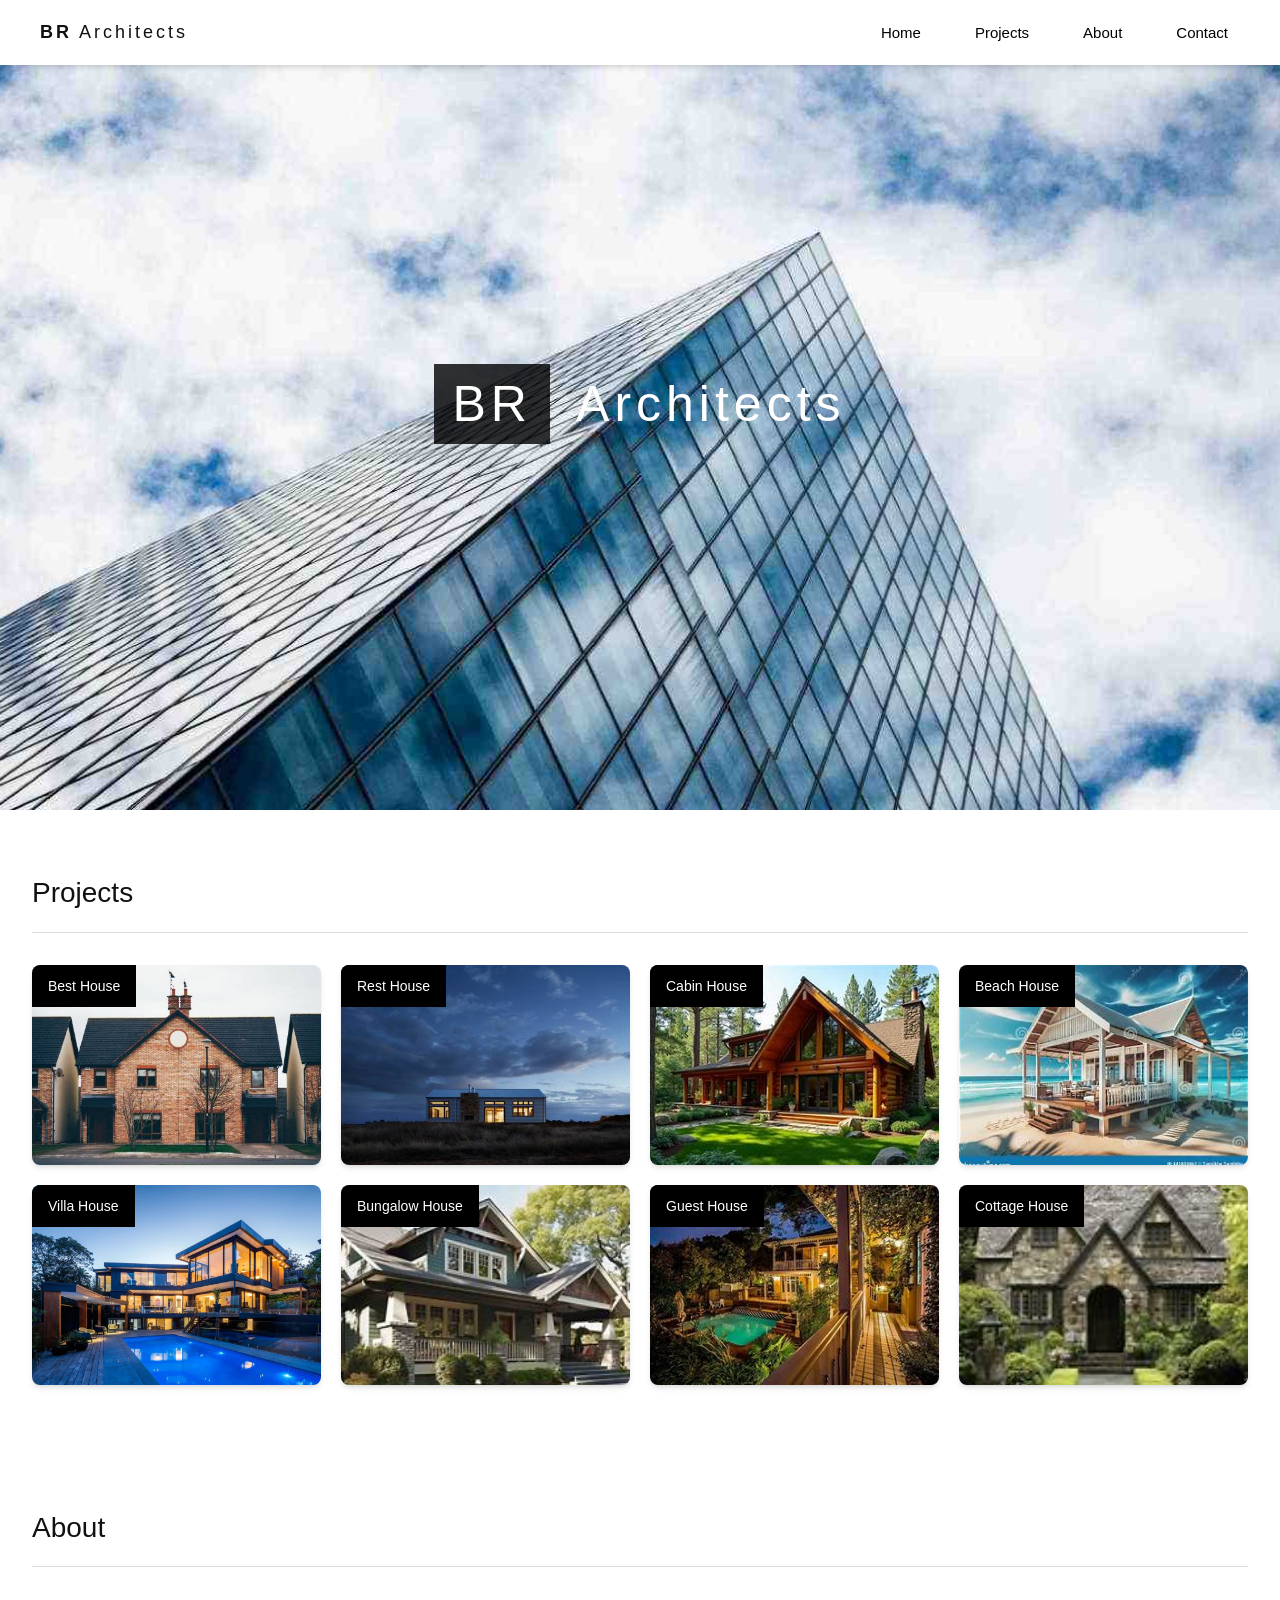
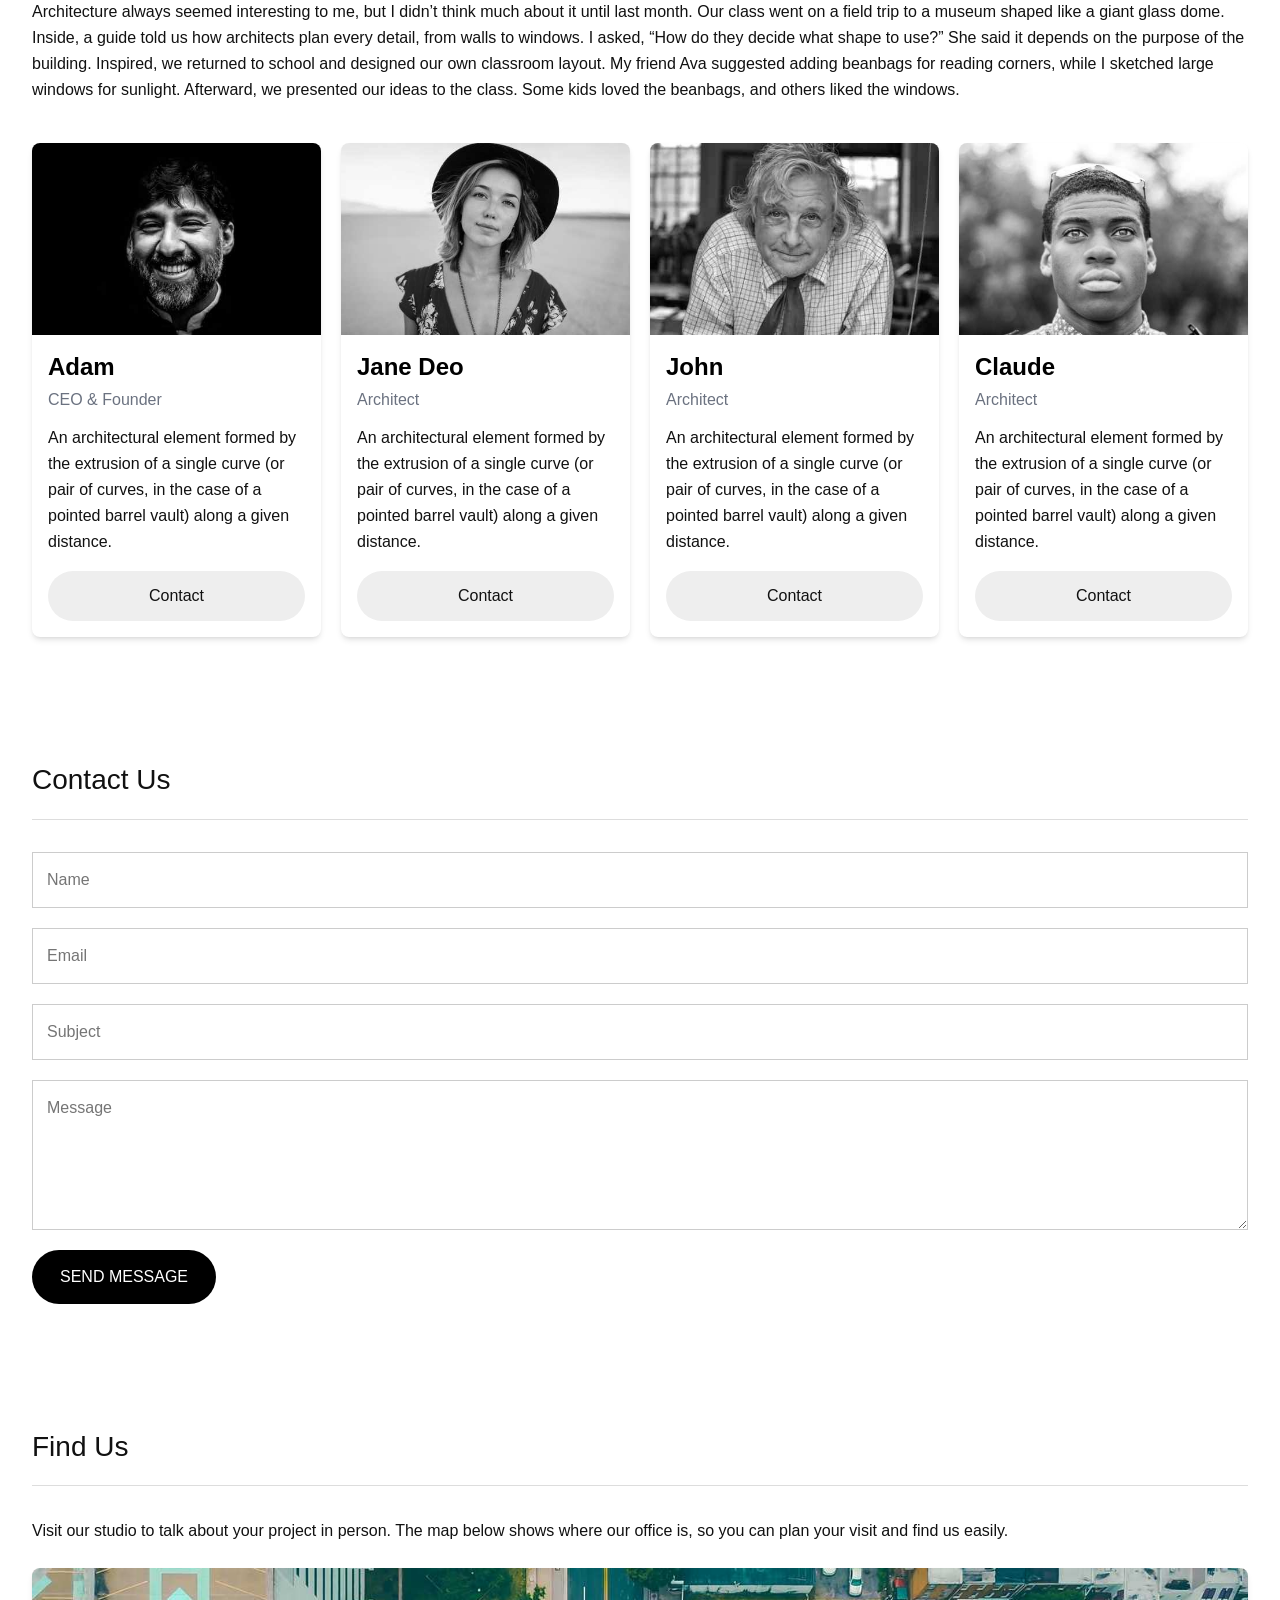
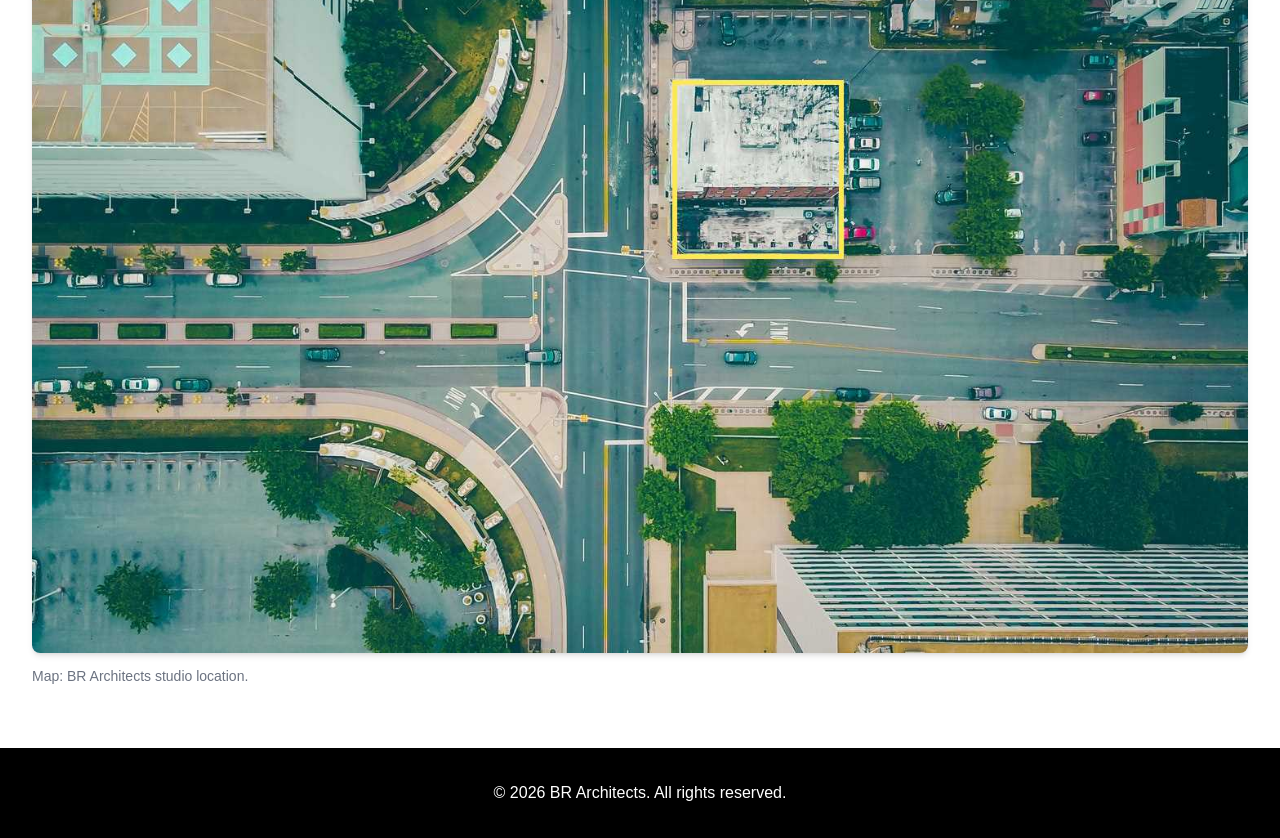
<file: plain-css/index.html>
<!DOCTYPE html>
<html lang="en">

<head>
     <meta charset="UTF-8" />
     <meta name="viewport" content="width=device-width, initial-scale=1.0" />
     <title>BR Architects</title>
     <link rel="stylesheet" href="style.css" />
</head>

<body>

     <!-- Navbar -->
     <nav class="navbar" aria-label="Main">
          <!-- Logo -->
          <a href="#" class="logo"><span>BR</span> Architects</a>

          <!-- Links -->
          <ul class="nav-links">
               <li><a href="#">Home</a></li>
               <li><a href="#project">Projects</a></li>
               <li><a href="#About">About</a></li>
               <li><a href="#Contact">Contact</a></li>
          </ul>
     </nav>

     <!-- Hero -->
     <header class="hero">
          <img src="images/architect.jpg" alt="Architecture" />
          <div class="hero-text">
               <h1><span>BR</span> Architects</h1>
          </div>
     </header>

     <main class="container">

          <!-- Projects -->
          <section id="project">
               <h2>Projects</h2>

               <div class="project-grid">
                    <div class="project-card">
                         <span>Best House</span>
                         <img src="images/house2.jpg" alt="Best House" />
                    </div>
                    <div class="project-card">
                         <span>Rest House</span>
                         <img src="images/house3.jpg" alt="Rest House" />
                    </div>
                    <div class="project-card">
                         <span>Cabin House</span>
                         <img src="images/house4.jpg" alt="Cabin House" />
                    </div>
                    <div class="project-card">
                         <span>Beach House</span>
                         <img src="images/house5.jpg" alt="Beach House" />
                    </div>
                    <div class="project-card">
                         <span>Villa House</span>
                         <img src="images/house6.jpg" alt="Villa House" />
                    </div>
                    <div class="project-card">
                         <span>Bungalow House</span>
                         <img src="images/house7.jpg" alt="Bungalow House" />
                    </div>
                    <div class="project-card">
                         <span>Guest House</span>
                         <img src="images/house8.jpg" alt="Guest House" />
                    </div>
                    <div class="project-card">
                         <span>Cottage House</span>
                         <img src="images/house9.jpg" alt="Cottage House" />
                    </div>
               </div>
          </section>

          <!-- About -->
          <section id="About">
               <h2>About</h2>
               <p class="about-text">Architecture always seemed interesting to me, but I didn’t think much about it
                    until
                    last month. Our class went on a field trip to a museum shaped like a giant glass dome. Inside, a
                    guide told us how architects plan every detail, from walls to windows. I asked, “How do they decide
                    what shape to use?” She said it depends on the purpose of the building. Inspired, we returned to
                    school and designed our own classroom layout. My friend Ava suggested adding beanbags for reading
                    corners, while I sketched large windows for sunlight. Afterward, we presented our ideas to the
                    class. Some kids loved the beanbags, and others liked the windows.</p>

               <!-- Team cards -->
               <div class="team-grid">
                    <div class="team-card">
                         <img src="images/team2.jpg" alt="Adam, CEO" />
                         <div class="team-body">
                              <h3>Adam</h3>
                              <span>CEO &amp; Founder</span>
                              <p>An architectural element formed by the extrusion of a single curve (or pair of curves,
                                   in
                                   the case of a pointed barrel vault) along a given distance.</p>
                              <a href="#Contact" class="team-contact">Contact</a>
                         </div>
                    </div>
                    <div class="team-card">
                         <img src="images/team1.jpg" alt="Jane Deo, Architect" />
                         <div class="team-body">
                              <h3>Jane Deo</h3>
                              <span>Architect</span>
                              <p>An architectural element formed by the extrusion of a single curve (or pair of curves,
                                   in
                                   the case of a pointed barrel vault) along a given distance.</p>
                              <a href="#Contact" class="team-contact">Contact</a>
                         </div>
                    </div>
                    <div class="team-card">
                         <img src="images/team3.jpg" alt="John, Architect" />
                         <div class="team-body">
                              <h3>John</h3>
                              <span>Architect</span>
                              <p>An architectural element formed by the extrusion of a single curve (or pair of curves,
                                   in
                                   the case of a pointed barrel vault) along a given distance.</p>
                              <a href="#Contact" class="team-contact">Contact</a>
                         </div>
                    </div>
                    <div class="team-card">
                         <img src="images/team4.jpg" alt="Claude, Architect" />
                         <div class="team-body">
                              <h3>Claude</h3>
                              <span>Architect</span>
                              <p>An architectural element formed by the extrusion of a single curve (or pair of curves,
                                   in
                                   the case of a pointed barrel vault) along a given distance.</p>
                              <a href="#Contact" class="team-contact">Contact</a>
                         </div>
                    </div>
               </div>
          </section>

          <!-- Contact -->
          <section id="Contact">
               <h2>Contact Us</h2>

               <form class="contact-form">
                    <input type="text" placeholder="Name" aria-label="Name" required />
                    <input type="email" placeholder="Email" aria-label="Email" required />
                    <input type="text" placeholder="Subject" aria-label="Subject" required />
                    <textarea placeholder="Message" aria-label="Message"></textarea>
                    <button type="submit">SEND MESSAGE</button>
               </form>
          </section>

          <!-- Map -->
          <section id="Location" class="map">
               <h2>Find Us</h2>
               <p class="map-intro">Visit our studio to talk about your project in person. The map below shows where our
                    office is, so you can plan your visit and find us easily.</p>
               <img src="images/map.jpg" alt="Map showing the BR Architects location" />
               <p class="map-caption">Map: BR Architects studio location.</p>
          </section>

     </main>

     <footer>
          <p>&copy; 2026 BR Architects. All rights reserved.</p>
     </footer>

</body>

</html>
</file>
<file: plain-css/style.css>
* {
  margin: 0;
  padding: 0;
  box-sizing: border-box;
}

body {
  font-family: Arial, sans-serif;
  color: #111;
  line-height: 1.625;
}

a {
  text-decoration: none;
  color: inherit;
}

ul {
  list-style: none;
}

img {
  display: block;
  max-width: 100%;
}

h1,
h2,
h3 {
  font-weight: normal;
}

/* Visible keyboard focus on every link, button and field */
a:focus-visible,
button:focus-visible {
  outline: 2px solid #000;
  outline-offset: 2px;
}

/* ---------- Navbar (mobile first) ---------- */
.navbar {
  position: fixed;
  top: 0;
  z-index: 50;
  width: 100%;
  display: flex;
  flex-direction: column;
  align-items: center;
  justify-content: space-between;
  gap: 16px;
  background: #fff;
  padding: 18px 40px;
  box-shadow: 0 4px 6px -1px rgba(0, 0, 0, 0.1), 0 2px 4px -2px rgba(0, 0, 0, 0.1);
}

.logo {
  font-size: 18px;
  letter-spacing: 3px;
}

.logo span {
  font-weight: bold;
}

.nav-links {
  display: flex;
  gap: 16px;
}

.nav-links a {
  padding: 10px 12px;
  border-radius: 6px;
  font-size: 15px;
  color: #000;
  transition: 0.15s;
}

.nav-links a:hover {
  background: #6b7280;
  color: #fff;
  opacity: 0.7;
  box-shadow: 0 4px 6px -1px rgba(0, 0, 0, 0.1), 0 2px 4px -2px rgba(0, 0, 0, 0.1);
}

/* ---------- Hero ---------- */
.hero {
  position: relative;
}

.hero img {
  width: 100%;
  height: 70vh;
  object-fit: cover;
}

.hero-text {
  position: absolute;
  inset: 0;
  display: flex;
  justify-content: center;
  align-items: center;
}

.hero-text h1 {
  text-align: center;
  font-size: 28px;
  letter-spacing: 5px;
  color: #fff;
}

.hero-text span {
  margin-right: 10px;
  background: rgba(0, 0, 0, 0.8);
  padding: 12px 18px;
}

/* ---------- Layout ---------- */
.container {
  width: 95%;
  max-width: 1400px;
  margin: 0 auto;
}

section {
  padding: 60px 0;
  /* keeps headings visible below the fixed navbar */
  scroll-margin-top: 128px;
}

section h2 {
  margin-bottom: 32px;
  border-bottom: 1px solid #ddd;
  padding-bottom: 16px;
  font-size: 28px;
}

/* ---------- Projects ---------- */
.project-grid,
.team-grid {
  display: grid;
  grid-template-columns: 1fr;
  gap: 20px;
}

.project-card {
  position: relative;
  overflow: hidden;
  border-radius: 8px;
  box-shadow: 0 4px 6px -1px rgba(0, 0, 0, 0.1), 0 2px 4px -2px rgba(0, 0, 0, 0.1);
}

.project-card span {
  position: absolute;
  top: 0;
  left: 0;
  background: #000;
  color: #fff;
  padding: 10px 16px;
  font-size: 14px;
}

.project-card img {
  width: 100%;
  height: 200px;
  object-fit: cover;
}

/* ---------- About / Team ---------- */
.about-text {
  margin-bottom: 40px;
}

.team-card {
  overflow: hidden;
  border-radius: 8px;
  background: #fff;
  box-shadow: 0 4px 6px -1px rgba(0, 0, 0, 0.1), 0 2px 4px -2px rgba(0, 0, 0, 0.1);
}

.team-body {
  padding: 16px;
}

.team-card img {
  width: 100%;
  background: #111;
  filter: grayscale(100%);
}

.team-card h3 {
  font-size: 24px;
  font-weight: 700;
  line-height: 1.333;
  color: #000;
}

.team-card span {
  display: block;
  margin: 4px 0 12px;
  color: #6b7280;
}

.team-contact {
  display: block;
  width: 100%;
  margin-top: 16px;
  padding: 12px;
  border-radius: 9999px;
  background: #eee;
  text-align: center;
  transition: 0.15s;
}

.team-contact:hover {
  background: #ddd;
}

/* ---------- Contact form ---------- */
.contact-form {
  display: flex;
  flex-direction: column;
  gap: 20px;
}

.contact-form input,
.contact-form textarea {
  width: 100%;
  padding: 14px;
  border: 1px solid #ccc;
  font: inherit;
}

.contact-form input:focus,
.contact-form textarea:focus {
  outline: none;
  box-shadow: 0 0 0 2px #000;
}

.contact-form textarea {
  min-height: 150px;
  resize: vertical;
}

.contact-form button {
  width: fit-content;
  padding: 14px 28px;
  border: none;
  border-radius: 9999px;
  background: #000;
  color: #fff;
  font: inherit;
  cursor: pointer;
  transition: 0.15s;
}

.contact-form button:hover {
  background: #1f2937;
}

/* ---------- Map ---------- */
.map-intro {
  margin-bottom: 24px;
}

.map img {
  width: 100%;
  border-radius: 8px;
  box-shadow: 0 4px 6px -1px rgba(0, 0, 0, 0.1), 0 2px 4px -2px rgba(0, 0, 0, 0.1);
}

.map-caption {
  margin-top: 12px;
  font-size: 14px;
  color: #6b7280;
}

/* ---------- Footer ---------- */
footer {
  background: #000;
  color: #fff;
  text-align: center;
  padding: 32px;
}

/* ---------- Breakpoints (same values as Tailwind: sm 640, md 768, lg 1024) ---------- */
@media (min-width: 640px) {
  .project-grid,
  .team-grid {
    grid-template-columns: repeat(2, 1fr);
  }
}

@media (min-width: 768px) {
  .navbar {
    flex-direction: row;
  }

  .nav-links {
    gap: 30px;
  }

  .hero img {
    height: 90vh;
  }

  .hero-text h1 {
    font-size: 50px;
  }

  section {
    scroll-margin-top: 80px;
  }
}

@media (min-width: 1024px) {
  .project-grid,
  .team-grid {
    grid-template-columns: repeat(4, 1fr);
  }
}
</file>
